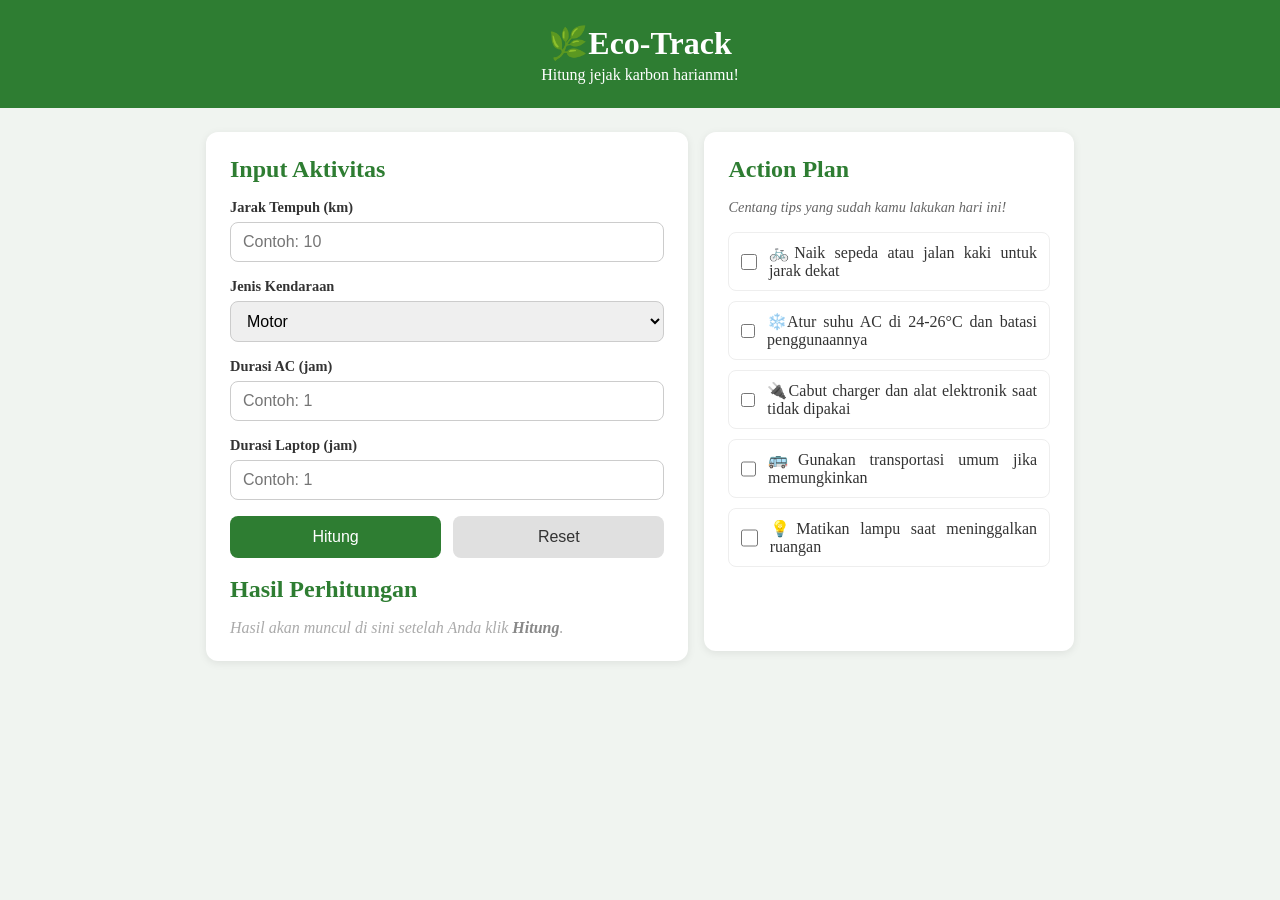
<file: public/index.html>
<!DOCTYPE html>
<html lang="id">
<head>
  <meta charset="UTF-8">
  <meta name="viewport" content="width=device-width, initial-scale=1.0">
  <title>Eco-Track</title>
  <link rel="stylesheet" href="style.css">
</head>
<body>

  <header>
    <h1>&#127807;Eco-Track</h1>
    <p style="font-weight: 500;">Hitung jejak karbon harianmu!</p>
  </header>

  <main>
    <div style="flex: 1.5;">
      <!--Tugas 2-->
      <section class="card">
        <h2>Input Aktivitas</h2>
        <!--Jenis Transportasi-->
          <div class="input-group">
            <label for="jarak">Jarak Tempuh (km)</label>
            <input type="number" id="jarak" placeholder="Contoh: 10" min="0" required>
          </div>

          <div class="input-group">
            <label for="kendaraan">Jenis Kendaraan</label>
            <select id="kendaraan">
            <option value="motor">Motor</option>
            <option value="mobil">Mobil</option>
            </select>
          </div>

        <!--Energi-->
          <div class="input-group">
            <label for="durasi_ac">Durasi AC (jam)</label>
            <input type="number" id="durasi_ac" placeholder="Contoh: 1" min="0" required>
          </div>

          <div class="input-group">
            <label for="durasi_laptop">Durasi Laptop (jam)</label>
            <input type="number" id="durasi_laptop" placeholder="Contoh: 1" min="0" required>
          </div>

        <!--Button-->
          <div class="button-group">
            <button id="btn-hitung">Hitung</button>
            <button id="btn-reset">Reset</button>
          </div>

      <!--Tugas 3-->
        <br>
        <h2>Hasil Perhitungan</h2>
          <div id="hasil">
            <p class="placeholder">Hasil akan muncul di sini setelah Anda klik <strong style="text-decoration: solid; color: #888;">Hitung</strong>.</p>
          </div>
      </section>
    </div>

    <!--Tugas A2-->
    <section class="card" id="card-tips">
      <h2>Action Plan</h2>
      <p class="tips-subtitle"><em>Centang tips yang sudah kamu lakukan hari ini!</em></p>

      <ul class="tips-list">
       <li>
          <label class="tips-item">
          <input type="checkbox" class="tips-check">
            <span style="text-align: justify;">&#128690;Naik sepeda atau jalan kaki untuk jarak dekat</span>
          </label>
        </li>
        <li>
         <label class="tips-item">
           <input type="checkbox" class="tips-check">
            <span style="text-align: justify;">❄️Atur suhu AC di 24-26°C dan batasi penggunaannya</span>
          </label>
        </li>
        <li>
          <label class="tips-item">
           <input type="checkbox" class="tips-check">
           <span style="text-align: justify;">&#128268;Cabut charger dan alat elektronik saat tidak dipakai</span>
          </label>
        </li>
        <li>
         <label class="tips-item">
           <input type="checkbox" class="tips-check">
            <span style="text-align: justify;">&#128652;Gunakan transportasi umum jika memungkinkan</span>
         </label>
        </li>
        <li>
          <label class="tips-item">
            <input type="checkbox" class="tips-check">
            <span style="text-align: justify;">&#128161;Matikan lampu saat meninggalkan ruangan</span>
          </label>
        </li>
      </ul>

      <div id="pesan-motivasi" class="pesan-motivasi"></div>
    </section>
  </main>

  <script src="main.js"></script>
</body>
</html>
</file>
<file: public/style.css>
* {
  margin: 0;
  padding: 0;
  box-sizing: border-box;
}

body {
  font-family: 'Segoe UI';
  background-color: #f0f4f0;
  color: #333;
  min-height: 100vh;
  transition: background-color 0.5s ease;
}

/* Header */
header {
  background-color: #2e7d32;
  color: white;
  text-align: center;
  padding: 24px 16px;
}

header h1 {
  font-size: 2rem;
  margin-bottom: 4px;
}

/* Layout utama, 2 kolom di desktop, 1 kolom di mobile */
main {
  display: flex;
  flex-direction: column;
  gap: 16px;
  max-width: 900px;
  margin: 24px auto;
  padding: 0 16px;
}

/* Card */
.card {
  background: white;
  min-width: 350px;
  border-radius: 12px;
  padding: 24px;
  box-shadow: 0 2px 8px rgba(0,0,0,0.08);
}

.card h2 {
  margin-bottom: 16px;
  color: #2e7d32;
}

/* 2 kolom saat layar >= 768px */
@media (min-width: 768px) {
  main {
    flex-direction: row;
    align-items: flex-start;
  }

  .card {
    flex: 1;
  }
}

/* Form input */
.input-group {
  display: flex;
  flex-direction: column;
  gap: 6px;
  margin-bottom: 16px;
}

.input-group label {
  font-weight: bold;
  font-size: 0.9rem;
}

.input-group input,
.input-group select {
  padding: 10px 12px;
  border: 1px solid #ccc;
  border-radius: 8px;
  font-size: 1rem;
  width: 100%;
}

.button-group {
  display: flex;
  gap: 12px;
  margin-top: 8px;
}

.button-group button {
  flex: 1;
  padding: 12px;
  border: none;
  border-radius: 8px;
  font-size: 1rem;
  cursor: pointer;
}

#btn-hitung {
  background-color: #2e7d32;
  color: white;
}

#btn-hitung:hover {
  background-color: #1b5e20;
}

#btn-reset {
  background-color: #e0e0e0;
  color: #333;
}

#btn-reset:hover {
  background-color: #bdbdbd;
}

.angka-besar {
  font-size: 2.5rem;
  font-weight: bold;
  margin: 8px 0;
}

.hasil-total {
  text-align: center;
  margin-bottom: 20px;
}

.breakdown ul {
  list-style: none;
  padding: 0;
}

.breakdown ul li {
  padding: 6px 0;
  border-bottom: 1px solid #eee;
  font-size: 0.95rem;
}

.placeholder {
  color: #aaa;
  font-style: italic;
}

.error {
  color: #c62828;
  font-weight: bold;
}

/* Tips */
.tips-subtitle {
  color: #666;
  font-size: 0.9rem;
  margin-bottom: 16px;
}

.tips-list {
  list-style: none;
  padding: 0;
  display: flex;
  flex-direction: column;
  gap: 10px;
}

.tips-item {
  display: flex;
  align-items: center;
  gap: 12px;
  padding: 10px 12px;
  border-radius: 8px;
  cursor: pointer;
  transition: background-color 0.2s ease;
  border: 1px solid #eee;
}

.tips-item:hover {
  background-color: #f5f5f5;
}

.tips-item input[type="checkbox"] {
  width: 18px;
  height: 18px;
  cursor: pointer;
  accent-color: #2e7d32;
}

/* Efek saat dicentang */
.tips-item.checked span {
  text-decoration: line-through;
  color: #aaa;
}

.tips-item.checked {
  background-color: #e8f5e9;
  border-color: #a5d6a7;
}

.pesan-motivasi {
  margin-top: 16px;
  padding: 12px;
  border-radius: 8px;
  text-align: center;
  font-weight: bold;
  font-size: 0.95rem;
  min-height: 44px;
  transition: all 0.3s ease;
}
</file>
